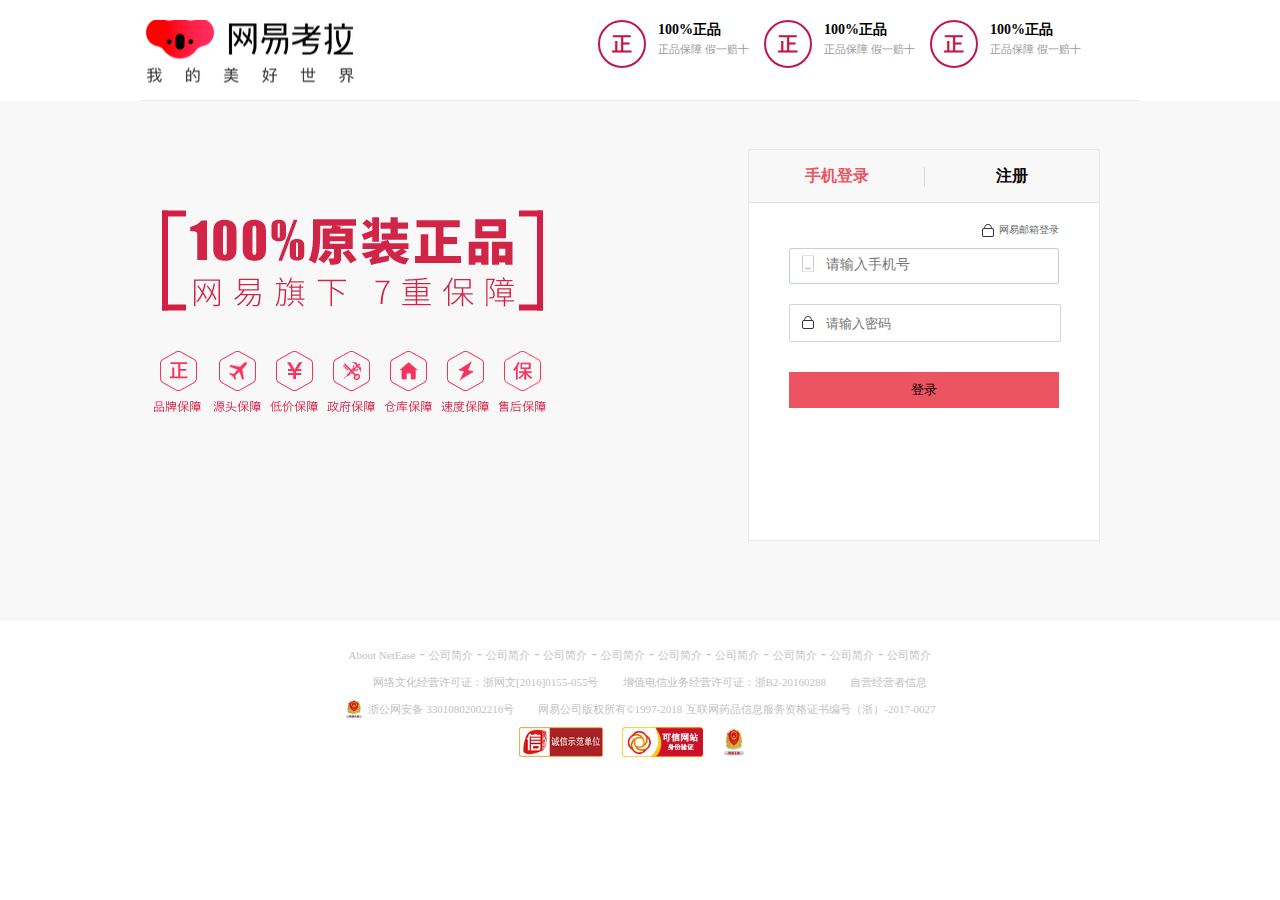
<file: wangyi/login.html>
<!DOCTYPE html>
<html>
	<head>
		<meta charset="UTF-8">
		<title>登录</title>
		<link rel="stylesheet" type="text/css" href="css/login.css"/>
	</head>
	<body>
		<div class="header">
			<a href="https://www.kaola.com/"></a>
			<div id="topping">
				<ul class="clearfix">
					<li>
						<div class="ntmIcon">正</div>
						<strong class="tit">100%正品 </strong>
						<br />
						<span class="desc">正品保障 假一赔十</span>
					</li>
					<li><div class="ntmIcon">正</div>
						<strong class="tit">100%正品 </strong>
						<br />
						<span class="desc">正品保障 假一赔十</span></li>
					<li><div class="ntmIcon">正</div>
						<strong class="tit">100%正品 </strong>
						<br />
						<span class="desc">正品保障 假一赔十</span></li>
				</ul>
			</div>
		</div>
		<div class="box">
				<div class="main">
					<a href="" id="picture"><img src="img/18cc14f7f9b94b1ebac54679f569d7d2.png"/></a>
					<div class="loginWrap">
						<div class="login_top">
							<span id="head1">
								手机登录
							</span>
							<span id="headcenter">
								&nbsp;
							</span>
							<a href="rigister.html" class="_head2"><span id="head2">
								注册
							</span></a>
						</div>
						<form class="login_main" onsubmit="return false">
							<!--<div  id="login_form1">
								<div id="password_login"><span id="password_login_a">使用密码验证登录</span></div>
								<div class="inputbox"><span></span><input type="text" name="username" id="" placeholder="请输入手机号" /></div>
								<div class="check"></div>
								<div class="password"><input type="text"  name="password" placeholder="请输入短信验证码"/><span>获取短信验证码</span></div>
								<button class="but" type="submit" name="login-btn">登录</button>
							</div>
						<div id="login_form2">
								<div id="password_login"><a href="" id="password_login_a">使用短信登录</a></div>
								<div class="inputbox"><span></span><input type="text" name="username"  id="" placeholder="请输入手机号" /></div>
								<div class="password"><i></i><input type="text" name="password" placeholder="请输入密码"/></div>
								 <button class="but" type="submit" name="login-btn">登录</button>
						</div>-->
						<div id="login_form3">
								<div id="password_login"><a href="" id="password_login_a">网易邮箱登录</a></div>
									<div class="inputbox"><span></span><input type="text" name="username"  id="" placeholder="请输入手机号" /></div>
								<div class="password"><i></i><input type="text" name="password" placeholder="请输入密码"/></div>
							 <button class="but" type="submit" name="login-btn">登录</button>
						</div>
						</form>
						
						<div class="login_bottom">
							
						</div>
					</div>
					
				</div>
			</div>
				<div class="aboutNEST">
			<a href="">About NetEase</a>
			-
			<a href="">公司简介</a>
			-
			<a href="">公司简介</a>
		-
			<a href="">公司简介</a>
			-
			<a href="">公司简介</a>
			-
			<a href="">公司简介</a>
		-
			<a href="">公司简介</a>
			-
			<a href="">公司简介</a>
			-
			<a href="">公司简介</a>
			-
			<a href="">公司简介</a>
			<br />
			<span>网络文化经营许可证：浙网文[2016]0155-055号</span>
			<span>增值电信业务经营许可证：浙B2-20160288</span>
			<span>自营经营者信息</span>
			<br />
			<a href=""><img src="img/d071c0de-5360-4dcb-915a-f9f9bb62a9d5.gif"/></a>
			<a href=""><span style="0px 0px 0px 5px">浙公网安备 33010802002216号</span></a>
			<span>网易公司版权所有©1997-2018</span>
			<a href="">互联网药品信息服务资格证书编号（浙）-2017-0027</a>
			<div id="f-tac">
				<a href=""><img src="img/f-tac1.png"/></a>
				<a href=""><img src="img/f-tac3.png" style="width: 81px;"/></a>
				<a href=""><img src="img/f-tac2.gif" style="width: 24px;"/></a>
			</div>
		</div>
		<script src="js/jquery-3.1.1.min.js"></script>
		<script src="js/common/ajax.js"></script>
    		<script src="js/login.js"></script>
			<script>
			 login.init('.login_main');
			 
		</script>
	</body>
</html>
</file>
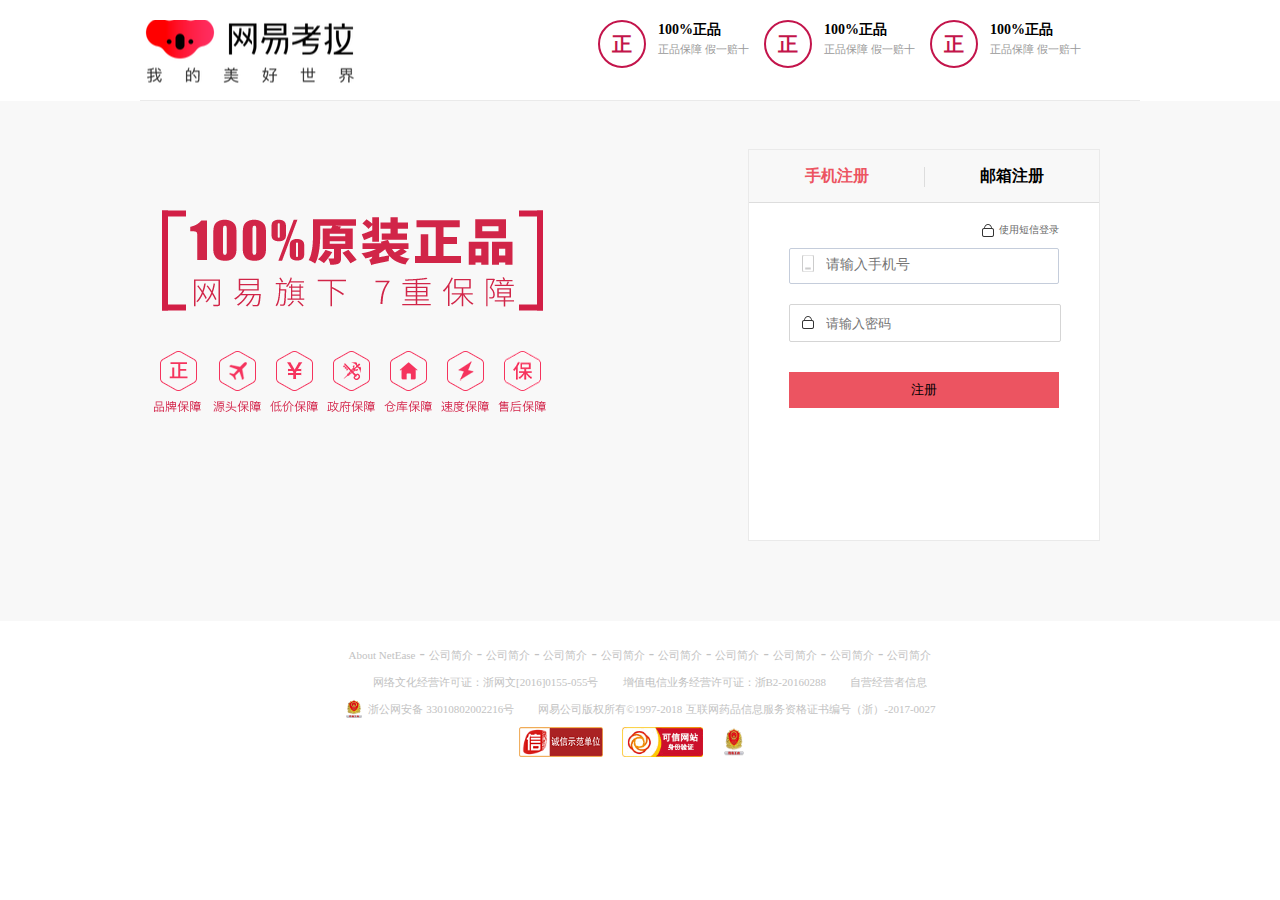
<file: wangyi/rigister.html>
<!DOCTYPE html>
<html>
	<head>
		<meta charset="UTF-8">
		<title>登录</title>
		<link rel="stylesheet" type="text/css" href="css/login.css"/>
	</head>
	<body>
		<div class="header">
			<a href="https://www.kaola.com/"></a>
			<div id="topping">
				<ul class="clearfix">
					<li>
						<div class="ntmIcon">正</div>
						<strong class="tit">100%正品 </strong>
						<br />
						<span class="desc">正品保障 假一赔十</span>
					</li>
					<li><div class="ntmIcon">正</div>
						<strong class="tit">100%正品 </strong>
						<br />
						<span class="desc">正品保障 假一赔十</span></li>
					<li><div class="ntmIcon">正</div>
						<strong class="tit">100%正品 </strong>
						<br />
						<span class="desc">正品保障 假一赔十</span></li>
				</ul>
			</div>
		</div>
		<div class="box">
				<div class="main">
					<a href="" id="picture"><img src="img/18cc14f7f9b94b1ebac54679f569d7d2.png"/></a>
					<div class="loginWrap">
						<div class="login_top">
							<span id="head1">
								手机注册
							</span>
							<span id="headcenter">
								&nbsp;
							</span>
							<span id="head2">
								邮箱注册
							</span>
						</div>
						
						<form class="register_main" onsubmit="return false" style="height: 300px;
	width: 270px;
    padding: 20px 40px 15px;
    background-color: #fff;">
						<div id="login_form2" style="display: block;">
								<div id="password_login"><a href="" id="password_login_a">使用短信登录</a></div>
								<div class="inputbox"><span></span><input type="text" name="username"  id="" placeholder="请输入手机号" /></div>
								<div class="password"><i></i><input type="text" name="password" placeholder="请输入密码"/></div>
								 <button class="but" type="submit" name="login-btn">注册</button>
						</div>
						</form>
						
						<div class="login_bottom">
							
						</div>
					</div>
					
				</div>
			</div>
				<div class="aboutNEST">
			<a href="">About NetEase</a>
			-
			<a href="">公司简介</a>
			-
			<a href="">公司简介</a>
		-
			<a href="">公司简介</a>
			-
			<a href="">公司简介</a>
			-
			<a href="">公司简介</a>
		-
			<a href="">公司简介</a>
			-
			<a href="">公司简介</a>
			-
			<a href="">公司简介</a>
			-
			<a href="">公司简介</a>
			<br />
			<span>网络文化经营许可证：浙网文[2016]0155-055号</span>
			<span>增值电信业务经营许可证：浙B2-20160288</span>
			<span>自营经营者信息</span>
			<br />
			<a href=""><img src="img/d071c0de-5360-4dcb-915a-f9f9bb62a9d5.gif"/></a>
			<a href=""><span style="0px 0px 0px 5px">浙公网安备 33010802002216号</span></a>
			<span>网易公司版权所有©1997-2018</span>
			<a href="">互联网药品信息服务资格证书编号（浙）-2017-0027</a>
			<div id="f-tac">
				<a href=""><img src="img/f-tac1.png"/></a>
				<a href=""><img src="img/f-tac3.png" style="width: 81px;"/></a>
				<a href=""><img src="img/f-tac2.gif" style="width: 24px;"/></a>
			</div>
		</div>
		<!--<script src="js/login.js"></script>-->
		<script src="js/common/ajax.js"></script>
    <!--<script src="js/star.js"></script>-->
    <script src="js/register.js"></script>
		<script type="text/javascript">
			
			
			 register.init('.register_main');
			 
		</script>
	</body>
</html>
</file>
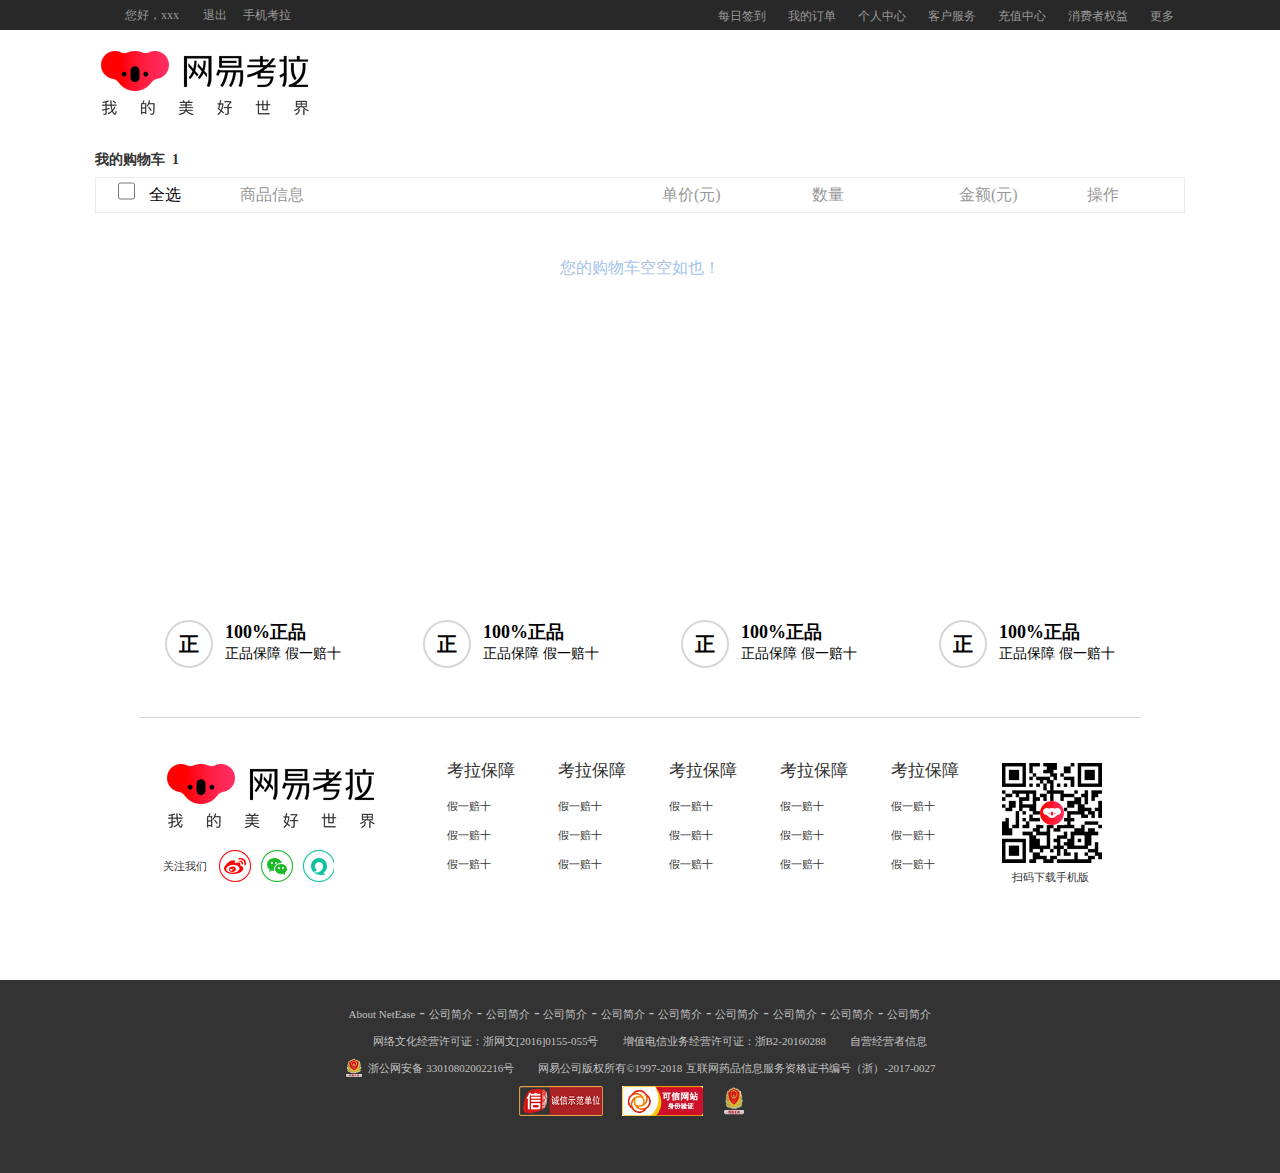
<file: wangyi/shop.html>
<!DOCTYPE html>
<html>
	<head>
		<meta charset="UTF-8">
		<title></title>
		<link rel="stylesheet" type="text/css" href="css/shop.css"/>
	</head>
	<body>
		<div class="Header">
				<div class="header">
					<span class="spanL">
						<p>您好，xxx</p>
						<ul>
							<li>退出</li>
							<li style="margin-left:16px;margin-right: 23px;"><a href="login.html">手机考拉</a></li>
							<!--<li><a href="rigister.html">手机考拉</a></li>-->
						</ul>
						
					</span>
					<span class="spanR">
						<ul class="nav_Right">
							<li><a href="">每日签到</a></li>
							<li><a href="">我的订单</a></li>
							<li><a href="">个人中心</a></li>
							<li><a href="">客户服务</a></li>
							<li><a href="">充值中心</a></li>
							<li><a href="">消费者权益</a></li>
							<li><a href="">更多</a></li>
						</ul>
					</span>
				</div>
			</div>
			<div class="logo">
				<a href="index.html"><img src="img/images/logo_03.png"/></a>
			</div>

			<div class="shop">
				<h3>
					<span class="tt">
						我的购物车 &nbsp;1
						
					</span>
				</h3>
				<div class="head">
					<div class="col">
						<input type="checkbox" class="u-chk" name="selectAll" id="selectAll">
						<label for="selectAll" class="lab" id="auto-id-1539223701781">全选</label>
						
					</div>
						<div class="col col2">商品信息</div>
						<div class="col col3">单价(元)</div>
						<div class="col col4">数量</div>
						<div class="col col5">金额(元)</div>
						<div class="col col6">操作</div>
				</div>
				<div class="m-cart  ">
					<div class="ware">
						<!-- <input type="checkbox" class="u-chk" name="cartAll"> -->
					<strong class="warename">
						<!-- <a href="http://mall.kaola.com/244798" target="_blank">品牌面膜</a> -->
					</strong>
					</div>
					<div class="shopping">
						
					</div>
				</div>
			</div>


	



		<div class="foot">
			<div class="btmlist">
				<ul class="clearfix">
					<li>
						<div class="ntmIcon">正</div>
						<strong class="tit">100%正品 </strong>
						<br />
						<span class="desc">正品保障 假一赔十</span>
					</li>
					<li><div class="ntmIcon">正</div>
						<strong class="tit">100%正品 </strong>
						<br />
						<span class="desc">正品保障 假一赔十</span></li>
					<li><div class="ntmIcon">正</div>
						<strong class="tit">100%正品 </strong>
						<br />
						<span class="desc">正品保障 假一赔十</span></li>
					<li style="width: 200px;"><div class="ntmIcon">正</div>
						<strong class="tit">100%正品 </strong>
						<br />
						<span class="desc">正品保障 假一赔十</span></li>
				</ul>
			</div>
			<div class="guidelist">
				<ul>
					<li class="first">
						<a href="http://www.kaola.com/"><img src="img/images/logo_03.png"/></a>
						<div class="focuson">
							<span class="lable">关注我们</span>
							<a href="http://weibo.com/u/5448480859" class="item1"><img src="img/link_03.png"/></a>
							<a href="http://weibo.com/u/5448480859" class="item2"><img src="img/link_05.png"/></a>
							<a href="http://weibo.com/u/5448480859" class="item3"><img src="img/link_07.png"/></a>
						</div>
					
					</li>
					<li>
						<dl  id="dl">
							<dt>考拉保障</dt>
							<dd>假一赔十</dd>
							<dd>假一赔十</dd>
							<dd>假一赔十</dd>
						</dl>
					</li>
					<li>
						<dl id="dl">
							<dt>考拉保障</dt>
							<dd>假一赔十</dd>
							<dd>假一赔十</dd>
							<dd>假一赔十</dd>
						</dl>
					</li>
					<li>
						<dl id="dl">
							<dt>考拉保障</dt>
							<dd>假一赔十</dd>
							<dd>假一赔十</dd>
							<dd>假一赔十</dd>
						</dl>
					</li>
					<li>
						<dl id="dl">
							<dt>考拉保障</dt>
							<dd>假一赔十</dd>
							<dd>假一赔十</dd>
							<dd>假一赔十</dd>
						</dl>
					</li>
					<li>
						<dl id="dl">
							<dt>考拉保障</dt>
							<dd>假一赔十</dd>
							<dd>假一赔十</dd>
							<dd>假一赔十</dd>
						</dl>
					</li>
					<li>
						<img src="img/2dcode-wb.png"/>
						<span id="qr_code">
							扫码下载手机版
						</span>
					</li>
				</ul>
			</div>
		</div>
		<div class="aboutNEST">
			<a href="">About NetEase</a>
			-
			<a href="">公司简介</a>
			-
			<a href="">公司简介</a>
		-
			<a href="">公司简介</a>
			-
			<a href="">公司简介</a>
			-
			<a href="">公司简介</a>
		-
			<a href="">公司简介</a>
			-
			<a href="">公司简介</a>
			-
			<a href="">公司简介</a>
			-
			<a href="">公司简介</a>
			<br />
			<span>网络文化经营许可证：浙网文[2016]0155-055号</span>
			<span>增值电信业务经营许可证：浙B2-20160288</span>
			<span>自营经营者信息</span>
			<br />
			<a href=""><img src="img/d071c0de-5360-4dcb-915a-f9f9bb62a9d5.gif"/></a>
			<a href=""><span style="0px 0px 0px 5px">浙公网安备 33010802002216号</span></a>
			<span>网易公司版权所有©1997-2018</span>
			<a href="">互联网药品信息服务资格证书编号（浙）-2017-0027</a>
			<div id="f-tac">
				<a href=""><img src="img/f-tac1.png"/></a>
				<a href=""><img src="img/f-tac3.png" style="width: 81px;"/></a>
				<a href=""><img src="img/f-tac2.gif" style="width: 24px;"/></a>
			</div>
		</div>
		<script src="js/jquery-3.1.1.min.js"></script>
		<script src="js/ajax2.0.0.js"></script>
  		  <script src="js/shop_car.js"></script>
		<script>
		 shopCar.init('.shopping');
		</script>
	</body>
</html>
</file>
<file: wangyi/css/login.css>
*{
    margin:0;
    padding:0;
}
ol, ul,li{
    list-style: none;
}
a{
    text-decoration: none;
}
b,strong{
    font-weight:normal;
}
h1,h2,h3,h4,h5,h6{
    font-size: 16px;
    font-weight: normal;
}
i,em{
    font-style: normal;
}
.header{
	margin: 0 auto;
	width:1000px;
}
.header{
	height: 100px;
	border-bottom:1px solid #eaeaea;
	position: relative;
}
.header a{
	position: absolute;
    left: 0;
    top: 20px;
    width: 330px;
    height: 65px;
    line-height: 65px;
    outline: none;
    cursor: pointer;
    z-index: 9;
    background-repeat: no-repeat;
    background-position: left center;
    background: url(../img/images/logo_03.png) no-repeat left center;
}
#topping{
	margin-left: 458px;
    height: 80px;
    width: 504px;
   padding-top:20px ;
}

.clearfix li{	
	padding
	text-align: center;
	float: left;
    width: 166px;
    /*margin-left: 10px;*/
}
.ntmIcon{
	width: 44px;
    height: 44px;
    border-radius: 50%;
    border: 2px solid  #c3144b;
    text-align: center;
    line-height: 44px;
    font-size: 20px;
    font-weight: 900;
    display: inline-block;
    float: left;
    color: #c3144b;
    margin-right: 12px;
    
}
.tit{
	    font-size: 14px;
       font-weight: 700;
}
.desc{
	    font-size: 11px;
	    color: #999999;
}
.box{
	height: 520px;
	background-color: #f8f8f8;
    background-repeat: no-repeat;
}
.main{
    position: relative;
    width: 1000px;
    height: 520px;
    margin: 0 auto;	
}
.main #picture{
	    position: absolute;
    left: 10px;
    top: 109px;
    width: 400px;
    height: 280px;
}
.loginWrap{
	height: 390px;
    position: absolute;
    z-index: 2;
    right: 40px;
    top: 48px;
    width: 350px;
    border: 1px solid #eaeaea;
    background-color: #fff;
}
.login_top{
	    position: relative;
    width: 350px;
    height: 52px;
    border-bottom: 1px solid #ddd;
    background-color: #f8f8f8;
    font-size: 16px;
    line-height: 52px;
    color: #333;
}
.login_top #head1{
	float: left;
    width: 175px;
    text-align: center;
    cursor: pointer;
    font-weight: bold;
    color: #ec5461;
}
#headcenter{
	position: absolute;
    top: 17px;
    left: 175px;
    width: 0px;
    height: 20px;
    border-right: solid 1px #ddd;
}

#head2{
     float: left;
    width: 175px;
    text-align: center;
    cursor: pointer;
    font-weight: bold;
        color: black;
    /*background-color: #fff;*/
}
#head2:hover{
	color: #ec5461;
}
.login_main{
	height: 300px;
	width: 270px;
    padding: 20px 40px 15px;
    background-color: #fff;

}
/*.login_main_email{
	    width: 270px;
    padding: 20px 40px 15px;
    background-color: #fff;
    display: none;
}*/

#login_form1{
	    width: 270px;
}
#password_login{
	width: 270px;
	height: 5px;
    padding: 0 0 10px 0;
    position: relative;
}
#password_login_a{
	/*float: right;*/
	position: absolute;
	right:0 ;
	height: 14px;
    padding-left: 17px;
    line-height: 14px;
    padding: 0 0 0 17px;
    font-size: 10px;
 background: url(../img/tubiao_03.png)no-repeat left center;
        color: #666;
}
#password_login_a:hover{
	color: red;
}
.inputbox{
   margin-top:10px;
   height: 34px;
    line-height: 30px;
    border-color: #d5d5d5;
    border-radius: 2px;
    border: 1px solid #c5cddb;
}
.inputbox span{
	width: 17px;
    height: 18px;
    margin-top: 8px;
	    /*width: 17px;*/
    padding: 0 18px;
    background: url(../img/tubiao_07.png)no-repeat center;
}
.inputbox input{
	width: 230px;
	height: 30px;
	/*border-radius: 2px;*/
	padding-left: 0px;
    height: 30px;
    line-height: 30px;
    font-size: 14px;
    font-weight: normal;
	border: 0;
}
.check{
	margin-top: 15px;
	width: 268px;
    height: 26.8px;
    border-radius: 13.4px;
	border: 1px solid #d5d5d5;

}
.password{
	width: 270px;
	height: 36px;
	border: 1px solid #d5d5d5;
	margin: 20px 0 30px 0;
    line-height: 30px;
    border-radius: 2px;
    position: relative;
}
.password input{
	width: 230px;
	height: 36px;
	border: 0;
}
.password span{
	position: absolute;
	/*float: right;*/
	right: 0;
	display: inline-block;
    margin-left: 10px;
    vertical-align: top;
	height: 36px;
    width: 96px;
    line-height: 32px;
    background-color: #eee;
    color: #333;
    border-left: #d5d5d5 solid 1px;
    text-align: center;
    font-size: 12px;
  
}
.password i{
	width: 17px;
    height: 18px;
    margin-top: 8px;
	    /*width: 17px;*/
    padding: 0 18px;
    background: url(../img/tubiao_03.png)no-repeat center;
}

#login_form2{
	width: 270px;
	display: none;
	height: 230px;
}
#login_form3{
	/*display: none;*/
	width: 270px;
		height: 230px;
}
button{
	width: 270px;
	height: 36px;
	background: #EC5461;
	border: 0;	
}
.aboutNEST{
	height: 153px;
	/*background: #FFFFFF;*/
}
.aboutNEST{
	    position: relative;
    padding: 20px 0;
    background: #ffffff;
    line-height: 26px;
    text-align: center;
    color:#c2c2c2;
}
.aboutNEST a{
	font-size:11px;
	color: #C2C2C2;
	line-height: 26px;
}
.aboutNEST span{
	    margin-left: 20px;
	    font-size: 11px;
	    line-height: 26px;
}
.aboutNEST a img{
	width: 20px;
	height: 20px;
	margin-top: -2px;
	    vertical-align: middle;
    display: inline-block;
    margin-right: -20px;
    
}
#f-tac{
	text-align: center;
}
#f-tac>a>img{
	/*z-index: 1000;*/
	width: 84px;
	height: 30px;
    margin: 5px 15px 0 0;
    vertical-align: middle;
    display: inline-block;
}
</file>
<file: wangyi/css/shop.css>
*{
    margin:0;
    padding:0;
}
ol, ul,li{
    list-style: none;
}
a{
    text-decoration: none;
}
b,strong{
    font-weight:normal;
}
h1,h2,h3,h4,h5,h6{
    font-size: 16px;
    font-weight: normal;
}
i,em{
    font-style: normal;
}.Header{
	height: 30px;
	background:#282828 ;
}
.header{
	height: 30px;
	width: 1090px;
	margin: 0 auto;

}
.spanL{
	float: left;
	width: 350px;
	font-size: 12px;

}
.spanL ul{
		float: left;
		width: 183px;
}
.spanL li{
	float: left;
	line-height: 30px;
	color: #999999;
}
.spanL li a{
	font-size: 12px;
		color: #999999;
}
.spanL p{
	float: left;
	width: 78px;
	margin-left: 30px;
	line-height: 30px;
		color: #999999;
	
}
.spanR{
	float: right;
    position: relative;
    right: -3px;
}
.nav_Right li{
	    float: left;
	    line-height: 30px;
}
.nav_Right li a{
	    padding: 0 14px 0 8px;
	    color:#999;
	    font-size:12px;
}
.logo{
	margin: 0 auto;
	width: 1090px;
	position: relative;
}
.logo {
	height: 100px;
}
.logo a{
	width:330px;
	height: 65px;
	position: absolute;
    left: 0;
    top: 20px;
    width: 330px;
    height: 65px;
    line-height: 65px;
    outline: none;
    cursor: pointer;
    z-index: 9;
    background-repeat: no-repeat;
    background-position: left center
}
.shop{
    height: 425px;
    width: 1090px;
    margin :0 auto;
}
h3{
        font-size: 14px;
    color: #333;
    line-height: 32px;
    margin-top: 15px;
}
.tt{
        position: relative;
    top: -1px;
    font-weight: bold;
}
.head{
        color: #999;
    border: 1px solid #eaeaea;
    height: 34px;
    line-height: 34px;
}
.col{
        width: 114px;
            float: left;
    padding: 0 10px;
}
.u-chk{
    margin: -6px 10px 0 12px;
        width: 17px;
    height: 18px;
    display: inline-block;
    zoom: 1;
   
}
.lab{
        color: #000;
}

.col2 {
    width: 402px;
    float: left;
    padding: 0 10px;
}
 .col3 {
    width: 130px;
       float: left;
    padding: 0 10px;
}
.col4{
        width: 127px;
        float: left;
          padding: 0 10px;
}
.col5{
    width:108px;
  float: left;
          padding: 0 10px;

}
.col6{
    width: 87px;
    float: left;
    padding: 0 10px;
}
.m-cart{
        position: relative;
    margin-top: 15px;
    color: #333;
}
.ware{
        padding: 7px 0 8px 10px;
    font-size: 14px;
    font-weight: bold;
    color: #333;
}
.warename a{
        font-weight: bold;
    font-size: 14px;
    color: #333;
}
.nothing{
    text-align: center;
    line-height: 50px;
    color: #a5c2eb;
}
#images{
    float: left;
    width: 300px;
    height: 300px;
    margin-top: 50px;
    margin-left: 20px;
}
.shop_detalis{
font-size: 12px;
color: #c2a5a5;
}
.sub{
    margin-left: 10px;
}
._shop{
     float: left;
    margin-top: 130px;
    margin-left: 300px;
    line-height: 30px;
}
.foot{
    width: 1000px;
    margin:0 auto;
    height:410px;
    background: #FFFFFF;
}
.btmlist{
    height:97px;
    padding-top: 50px;
    border-bottom: 1px solid #D6D6D6;
}
.clearfix{
    height: 47px;
    width: 1000px;
}
.clearfix li{   
    float: left;
    width: 233px;
    margin-left: 25px;
}
.ntmIcon{
    width: 44px;
    height: 44px;
    border-radius: 50%;
    border: 2px solid #d6d6d6;
    text-align: center;
    line-height: 44px;
    font-size: 20px;
    font-weight: 700;
    display: inline-block;
    float: left;
    margin-right: 12px;
}
.tit{
        font-size: 18px;
    font-weight: 700;
}
.desc{
        font-size: 14px;
}
.guidelist{
    height: 128px;
    padding:45px 0 90px;
}
.guidelist li{
    float: left;
    width: 90px;
    padding: 0 0 0 21px;
    margin-left: 0;
    height: 128px;
}

.guidelist .first{
    display: block;
    width: 220px;
    height: 128px;
    line-height: 45px;
    margin-bottom: 20px;
    outline: none;
    cursor: pointer;
    z-index: 9;
    margin-right: 45px;
}
.focuson{
    height: 32px;
    
}
 .lable{
    float: left;
    height: 32px;
    width: 48px;
    text-align: center;
    line-height: 32px;
    font-size: 11px;
    color: #333333;
}
.focuson a{
    margin-left: 10px;
    float: left;
}
#dl dt{
margin: -4px 0 10px;
font-size: 17px;
color: #333333;
}
#dl dd{
    line-height: 29px;
    color: #333;
    cursor: pointer;
    font-size: 11px;
}
#qr_code{
    margin-left: 10px;
        text-align: center;
        color: #333333;
        font-size: 11px;
}
.aboutNEST{
    height: 153px;
    background: #333333;
}
.aboutNEST{
        position: relative;
    padding: 20px 0;
    background: #333;
    line-height: 26px;
    text-align: center;
    color:#c2c2c2;
}
.aboutNEST a{
    font-size:11px;
    color: #C2C2C2;
    line-height: 26px;
}
.aboutNEST span{
        margin-left: 20px;
        font-size: 11px;
        line-height: 26px;
}
.aboutNEST a img{
    width: 20px;
    height: 20px;
    margin-top: -2px;
        vertical-align: middle;
    display: inline-block;
    margin-right: -20px;
    
}
#f-tac{
    text-align: center;
}
#f-tac>a>img{
    /*z-index: 1000;*/
    width: 84px;
    height: 30px;
    margin: 5px 15px 0 0;
    vertical-align: middle;
    display: inline-block;
}
</file>
